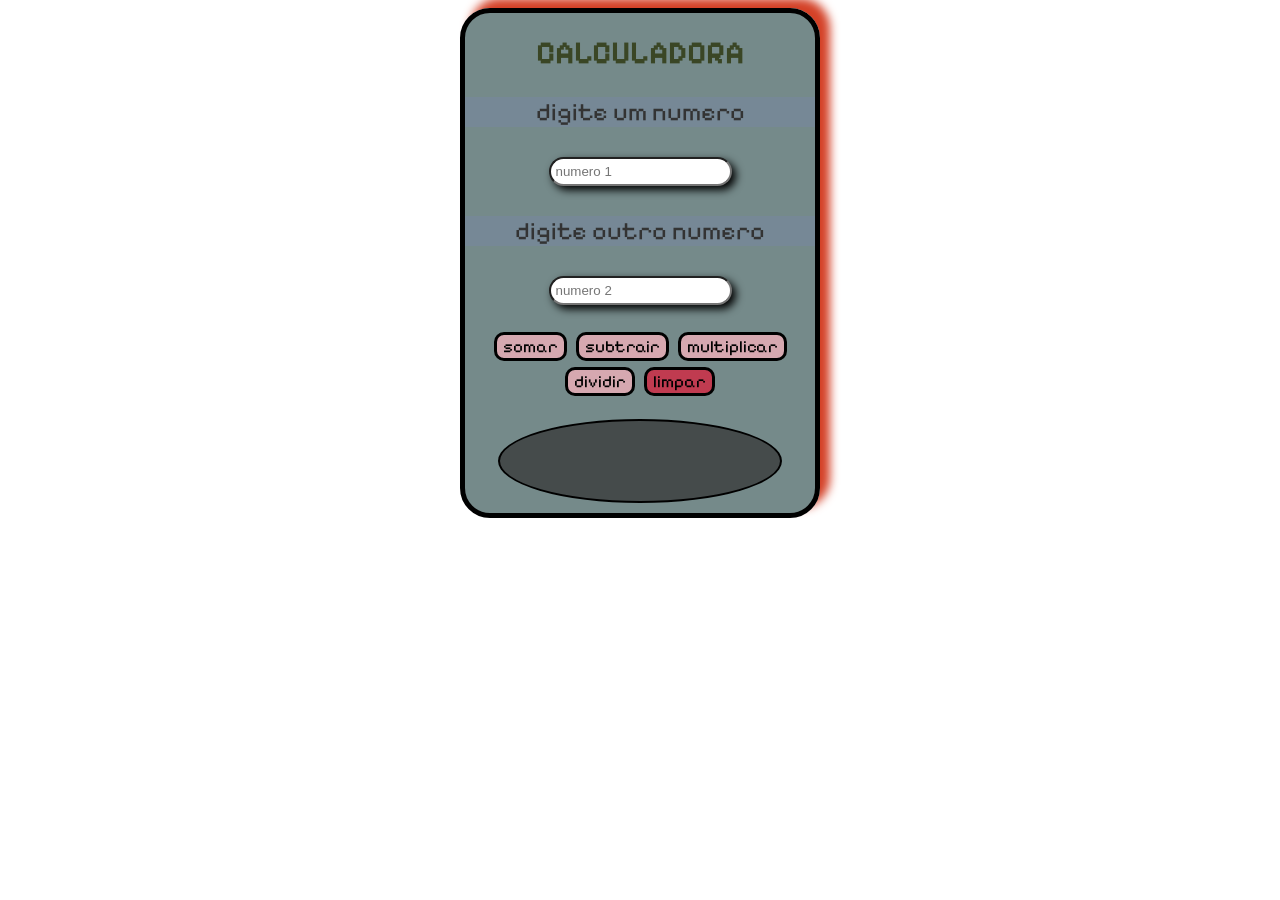
<file: calculadora-sena/index.html>
<!DOCTYPE html>
<html lang="en">
<head>
    <meta charset="UTF-8">
    <meta name="viewport" content="width=device-width, initial-scale=1.0">
    <link rel="stylesheet" href="./css/style.css">
    <title>calculadora</title>
</head>
<body>
 <div id="tudo">
 
<h1> CALCULADORA</h1>


<p>digite um numero</p>
<input type="number" id="n1" placeholder="numero 1">

<p>digite outro numero</p>
<input type="number" id="n2" placeholder="numero 2">
<br>
<br>

<button class="botao" onclick="somar()">somar</button>
<button class="botao" onclick="subtrair()">subtrair</button>
<button class="botao " onclick="multiplicar()">multiplicar</button>
<button class="botao " onclick="dividir()">dividir</button>
<button class="botaoLimpar " onclick="limpar()">limpar</button>
<div id="resultado"></div>
</div>

    <script src="./js/script.js"></script>
</body>
</html>
</file>
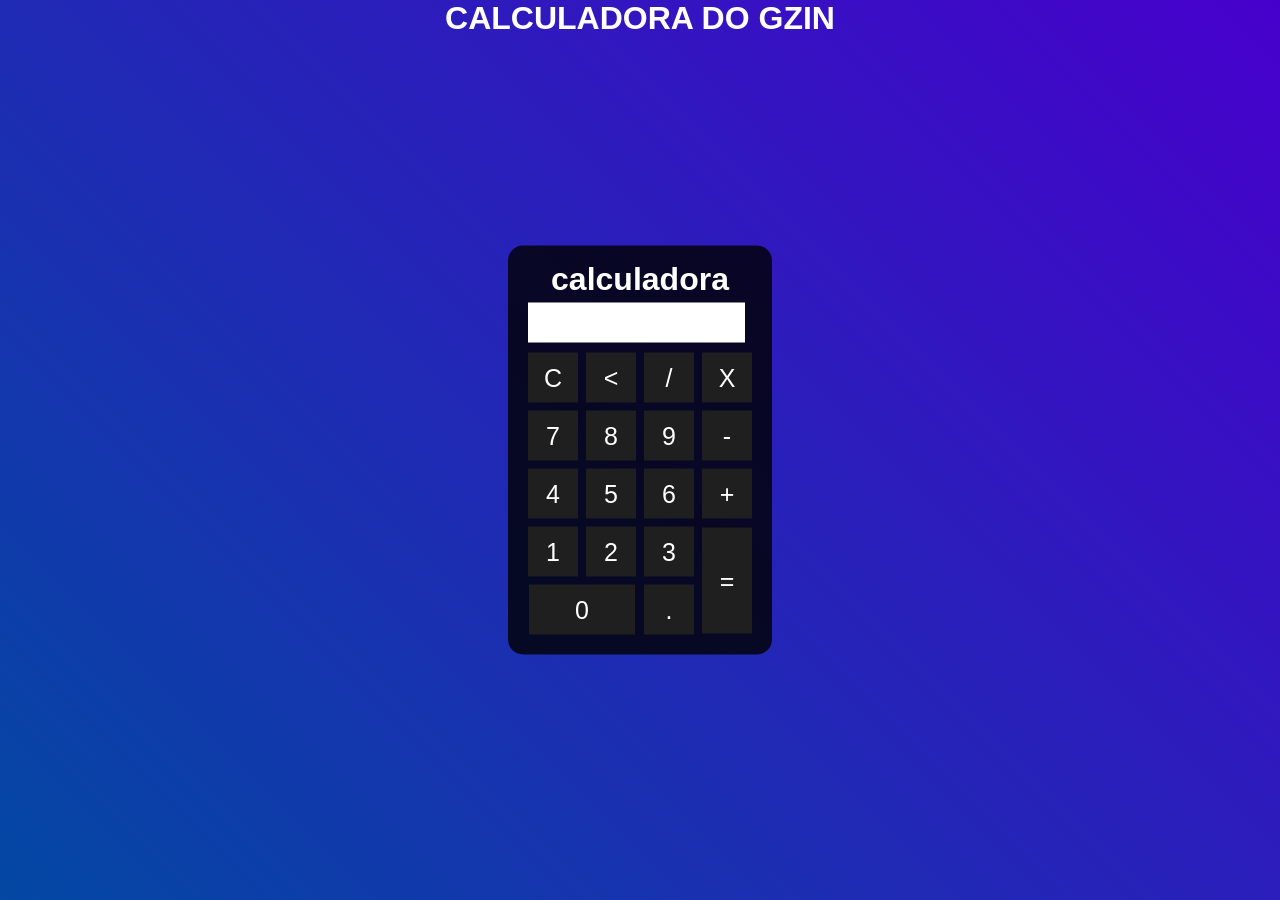
<file: calculadora/index.html>
<!DOCTYPE html>
<html lang="pt-br">
<head>
    <meta charset="UTF-8">
    <meta name="viewport" content="width=device-width, initial-scale=1.0">
    <link rel="stylesheet" href="./css/style.css">
    <script defer src="./js/script.js"></script>
    <title>calculadora</title>
</head>
<body>
    <div class="fundo">
        <h1>CALCULADORA DO GZIN</h1>
        <div class="calculadora"> 
            <h1>calculadora</h1>
            <p id="resultado"></p>
        <table>
           <tr>
            <td><button class="botao" onclick="clean  () ">C</button></td>
            <td><button  class="botao" onclick="back () "><</button></td>
            <td><button  class="botao" onclick="insert ('/') ">/</button></td>
            <td><button  class="botao" onclick="insert ('*') ">X</button></td>
           </tr>
           <td><button  class="botao" onclick="insert ('7') ">7</button></td>
           <td><button  class="botao" onclick="insert ('8') ">8</button></td>
           <td><button  class="botao" onclick="insert ('9') ">9</button></td>
           <td><button  class="botao" onclick="insert ('-') ">-</button></td>
          </tr>
          <td><button class="botao" onclick="insert ('4') ">4</button></td>
          <td><button class="botao" onclick="insert ('5') ">5</button></td>
          <td><button class="botao" onclick="insert ('6') ">6</button></td>
          <td><button class="botao" onclick="insert ('+') ">+</button></td>
         </tr>
         <td><button class="botao" onclick="insert ('1') "> 1</button></td>
         <td><button class="botao" onclick="insert ('2') ">2</button></td>
         <td><button class="botao" onclick="insert ('3') ">3</button></td>
         <td rowspan="2"><button class="botao" style="height: 106px;" onclick="calcular() ">=</button></td>
        </tr>
        <td colspan="2"><button class="botao" style="width: 106px;" onclick="insert ('0') ">0</button></td>
        <td><button class="botao" onclick="insert ('.') ">.</button></td>
      
       </tr>
   
       
        </table> 
     </div>
    </div>
</body>
</html>
</file>
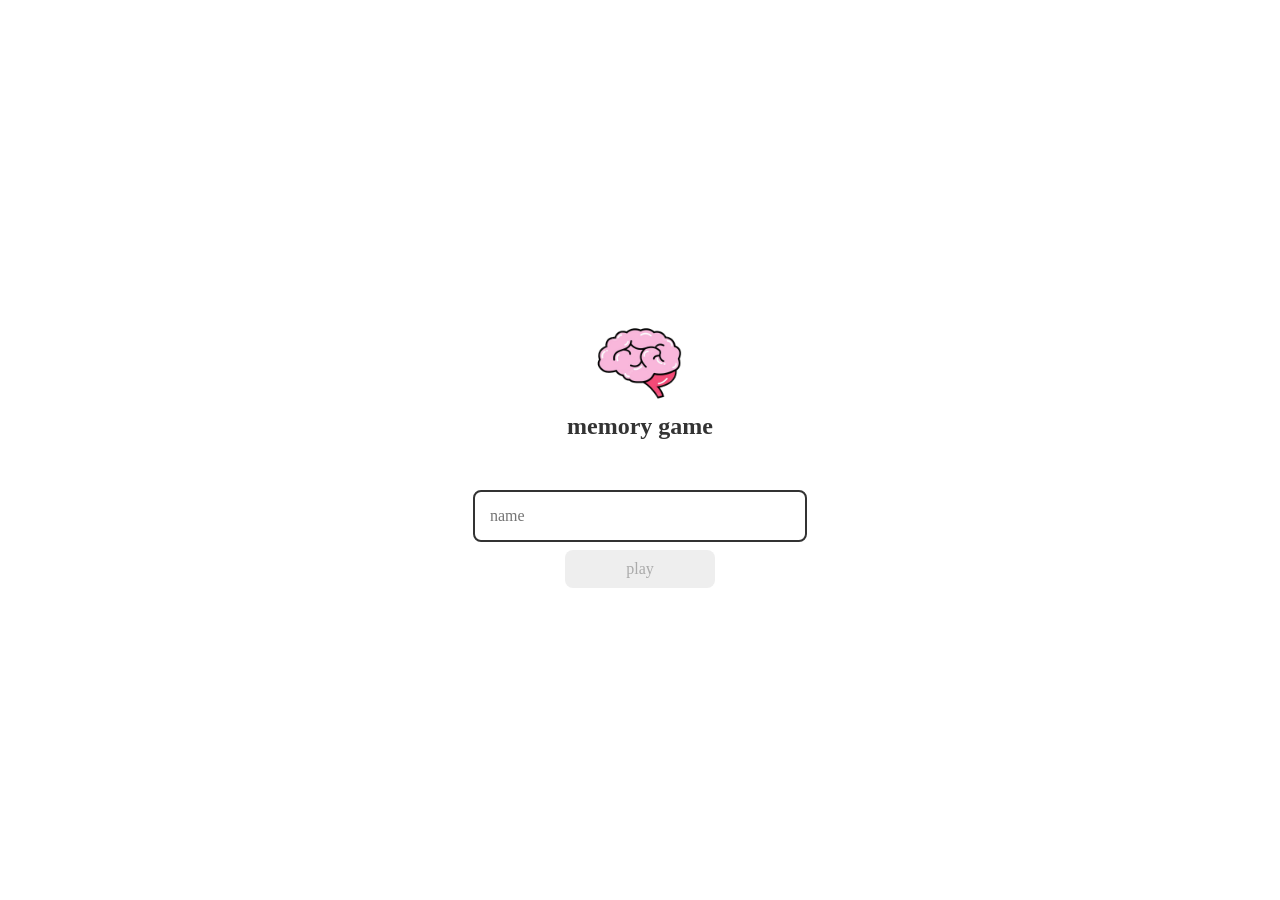
<file: JOGO DA MEMORIA/index.html>
<!DOCTYPE html>
<html lang="pt-br">

<head>
    <meta charset="UTF-8">
    <meta name="viewport" content="width=device-width, initial-scale=1.0">
    <link rel="stylesheet" href="css/reset.css">
    <link rel="stylesheet" href="css/login.css">
    <script defer src="./js/login.js" ></script>

    <title>login</title>
</head>

<body>

    <form class="login-form">

        <div class="login_header">

            <img src="./img/celebro.png" alt="brain icon">
            <h1>memory game</h1>
</div>

<input type="text" placeholder="name" class="login_input">
<button type="submit" class="login_button" disabled> play</button>
    </form>


</body>

</html>
</file>
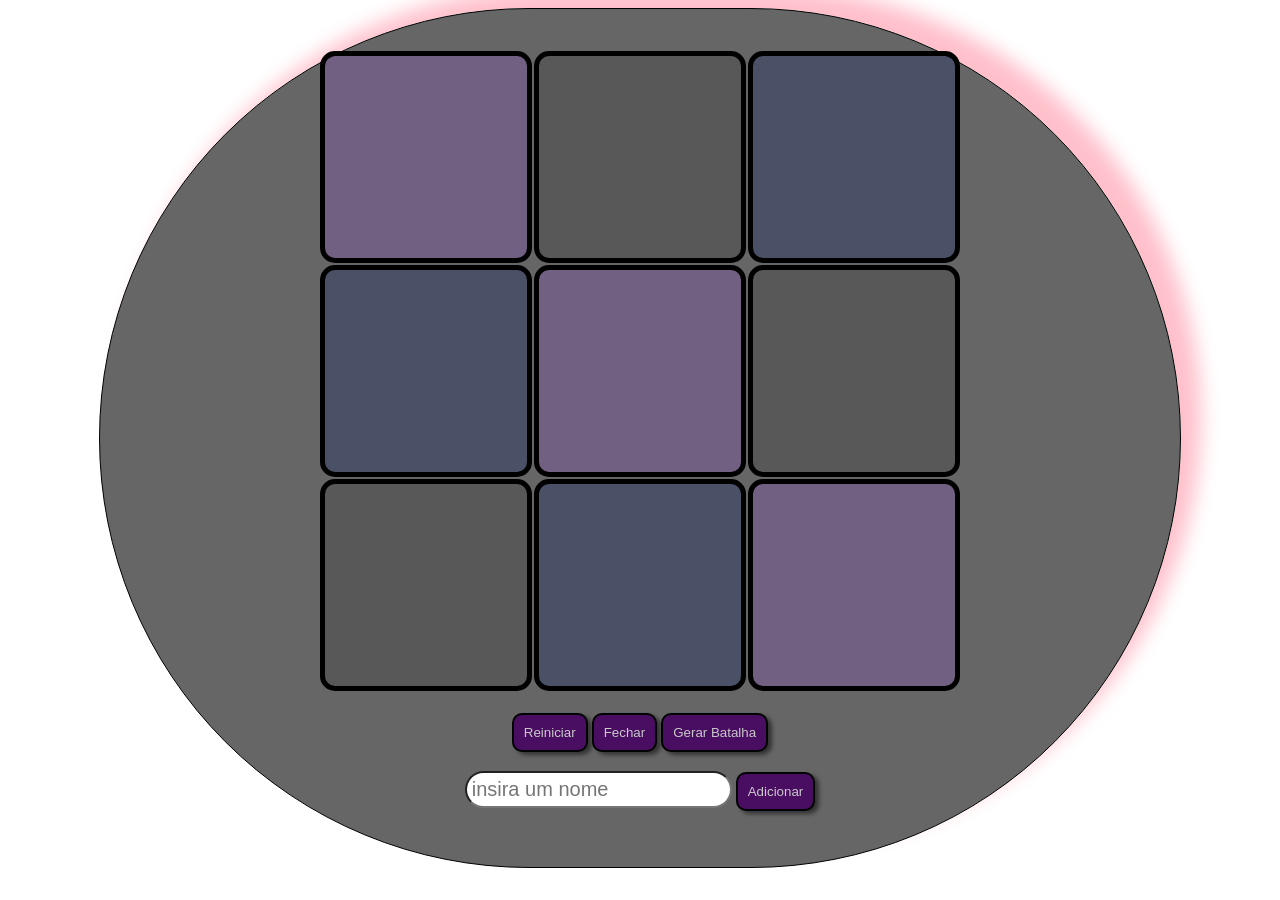
<file: jogo-da-velha/index.html>
<!DOCTYPE html>
<html lang="pt-br">
  <head>
    <meta charset="UTF-8" />
    <meta name="viewport" content="width=device-width, initial-scale=1.0" />
    <link rel="stylesheet" href="./css/style.css" />
    <title>JOGO DA VELHA</title>
  </head>
  <body>
    <div class="painel">
      <div class="esquerda">
        <span id="jogadores">
          
        </span>
      <table class="jogo">
        <tr>
          <td id="q1" class="quadrado" onclick="jogar(this)"></td>
          <td id="q2" class="quadrado" onclick="jogar(this)"></td>
          <td id="q3" class="quadrado" onclick="jogar(this)"></td>
        </tr>

        <tr>
          <td id="q4" class="quadrado" onclick="jogar(this)"></td>
          <td id="q5" class="quadrado" onclick="jogar(this)"></td>
          <td id="q6" class="quadrado" onclick="jogar(this)"></td>
        </tr>

        <tr>
          <td id="q7" class="quadrado" onclick="jogar(this)"></td>
          <td id="q8" class="quadrado" onclick="jogar(this)"></td>
          <td id="q9" class="quadrado" onclick="jogar(this)"></td>
        </tr>
      </table>

      <button onclick="reiniciar()">Reiniciar</button>
      <button onclick="window.close()">Fechar</button>
      <button onclick="gerarBatalha()"> Gerar Batalha </button>
  
  </div>
    <div class="direita">
      
      <input type="text" id="nome" placeholder="insira um nome">
      <button onclick="adicionar()"> Adicionar </button>

      <ul id="lista">

      </ul>
      
  </div>

    <script src="./js/main.js"></script>
  </body>
</html>
</file>
<file: calculadora-sena/css/style.css>
@import url('https://fonts.googleapis.com/css2?family=Pixelify+Sans:wght@400..700&display=swap');

body{
    background-size: cover;
    font-family: "Pixelify Sans", sans-serif;
    background-image: url('https://steamuserimages-a.akamaihd.net/ugc/2310974141604980016/B4EF3A7A2D1772DE26B1A6F51CE33A04FD8BB917/?imw=5000&imh=5000&ima=fit&impolicy=Letterbox&imcolor=%23000000&letterbox=false');
}

#tudo{
    background-color: rgba(47, 79, 79, 0.664);
width: 350px;
height: 500px;
border-radius: 30px;
border: 5px solid black;
margin: auto;
text-align: center;
animation: animar infinite;
animation-duration: 0.5s;
box-shadow: 10px -10px 10px rgb(212, 65, 39);
}

h1{
    color: rgb(58, 70, 37);
}

p{
    font-size: 25px;
    color: #333;
    background-color: rgba(119, 136, 153, 0.849);
}

input{
    padding: 5px;
    border-radius: 20px;
    filter: drop-shadow(4px 4px 4px #000000);
    margin: 5px;
    
}
#resultado{
    background-color: #333333b7;
    margin: auto;
    width: 80%;
    height: 80px;
    text-align: auto;
    margin-top: 20px;
    font-size: 60px;
    border-radius: 50%;
    border: 2px solid black;
    color: white;
}

button{
    border-radius: 10px;
   font-size: 17px;
   border: 3px solid black;
 background-color: rgba(255, 182, 193, 0.705);
 transition: 0.2s;
 margin: 3px;
 font-family: "Pixelify Sans", sans-serif;
 cursor: pointer;
}

.botaoLimpar{
    border-radius: 10px;
    font-size: 17px;
    border: 3px solid black;
  background-color: rgba(224, 27, 57, 0.705);
  transition: 0.2s;
  margin: 3px;
  font-family: "Pixelify Sans", sans-serif;
 }


button:hover{
    font-size: 15px;
    filter: drop-shadow(4px 5px 4px black);
}

@keyframes animar{

 0%{ box-shadow: 5px -5px 5px rgb(212, 65, 39); }
25%{ box-shadow: 5px  5px 5px purple;}
50%{box-shadow: -5px  5px 5px violet;}
75%{box-shadow: -5px -5px 5px rgb(214, 84, 186);}
    
    
    
    
    }
</file>
<file: calculadora/css/style.css>
* {
    margin: 0;
    padding: 0;
}
 
.fundo{
    background-image: linear-gradient(45deg, rgb(3, 72, 163), rgb(71, 0, 204));
    height: 100vh;
    color: white;
    font-family: Arial, Helvetica, sans-serif;
    text-align: center;
}
.calculadora{
    position: absolute;
    background-color: rgba(0, 0, 0, 0.8);
    top: 50%;
    left: 50%;
    transform: translate(-50%, -50%);
    border-radius: 15px;
    padding: 15px;
}
.botao{
    width: 50px;
    height: 50px;
    font-size: 25px;
    cursor: pointer;
    margin: 3px;
    background-color: rgb(31, 31,  31);
    border: none;
    color: #fff;
}
.botao:hover{
    background-color: black;
}
#resultado{
    background-color: white;
    width: 207px;
    height: 30px;
    margin: 5px;
    font-size: 25px;
    color: black;
    text-align: right;
    padding: 5px;

}
</file>
<file: JOGO DA MEMORIA/css/login.css>
.login-form{
    display: flex;
    flex-direction: column;
align-items: center;
height: 100vh;
justify-content: center;
}
.login_header{
    display: flex;
    flex-direction: column;
align-items: center;
justify-content: center;
margin-bottom: 50px;
}
.login_header img{
    width: 100px;
}
.login_header h1{
    color: #333;
font-size: 1.5em;
}
.login_input{
    border: 2px solid #333;
    border-radius: 8px;
    font-size: 1em;
    color: #333;
    margin-bottom: 8px;
    max-width: 300px;
    width: 100%;
outline: none;
padding: 15px;

}
.login_button{

    background-color: #ee665c;
    padding: 10px;
border-radius: 8px;
color: white;
cursor: pointer;
font-size: 1em;
max-width: 150px;
width: 100%;

}

.login_button:disabled{
    background-color: #eee;
    color: #aaa;
    cursor: auto;
}
</file>
<file: jogo-da-velha/css/style.css>
@import url('https://fonts.googleapis.com/css2?family=Jacquard+12&display=swap');

.quadrado {
  width: 200px; /*largura*/
  height: 200px; /*altura*/
  font-size: 150px; /*tamanho da fonte*/
  background-color: darkslateblue; /*cor de fundo*/
  color: rgb(255, 255, 255); /*cor da letra*/
  border-radius: 15px; /*arredondar bordas*/
  border: 5px solid black;
}

.painel {
  width: 1000px; /*largura da div*/
  border: 1px solid black; /*borda*/
  margin: auto; /*centralizar div*/
  text-align: center; /*centralizar conteúdo*/
  padding: 40px; /*espaçamento interno*/
  border-radius: 1000px;
  background-color: rgba(0, 0, 0, 0.601);
  box-shadow: 20px -20px 20px pink;
  animation: animar infinite ;
  animation-duration: 0.5s;
  /* display: flex; */
}


@keyframes animar{

0%{ box-shadow: 20px -20px 20px pink; }
25% { box-shadow: 20px 20px 20px purple;}
50%{box-shadow: -20px 20px 20px violet;}
75%{box-shadow: -20px -20px 20px rgb(218, 114, 114);}




}

body {
  background-image: url(https://images7.alphacoders.com/846/846480.png);
  background-size: cover;
}

.jogo {
  margin: auto;
}

button {
  background-color: rgb(73, 13, 97); /*cor do botão*/
  color: rgb(201, 201, 201); /*cor da letra*/
  border: 2px solid black; /*desativar borda*/
  padding: 10px; /*espaçamento interno*/
  margin-top: 20px; /*margem de cima*/
  border-radius: 10px; /*arredondar botão*/
  filter: drop-shadow(4px 3px 2px #333);
  cursor: pointer;
}
/*quando passar o mouse no botão aplica efeito*/
button:hover {
  background-color: rgb(61, 3, 88); /*cor de fundo*/
  transition: 0.4s; /*tempo de transição*/
}

#q1 {
  background-color: rgba(145, 80, 206, 0.274);
}
#q2 {
  background-color: rgb(54, 54, 54, 0.274);
}
#q3 {
  background-color: rgb(0, 27, 102, 0.274);
}

#q4 {
  background-color: rgb(0, 27, 102, 0.274);
}
#q5 {
  background-color: rgb(145, 80, 206, 0.274);
}
#q6 {
  background-color: rgb(54, 54, 54, 0.274);
}

#q7 {
  background-color: rgb(54, 54, 54, 0.274);
}

#q8 {
  background-color: rgb(0, 27, 102, 0.274);
}

#q9 {
  background-color: rgb(145, 80, 206, 0.274);
}

#jogadores{
  font-size: 25px;
  font-weight: bold;
  color: white;
  text-shadow: 2px 2px 4px rgb(0, 0, 0);
}



#nome{
  padding: 5px;
  border-radius: 20px;
  /* height: 30px; */
  font-size: 20px;
} 

li{
  color: hotpink;
  list-style: none;
  font-size: 30px;
 
  
  width: 50%;
  text-align: right;
}
</file>
